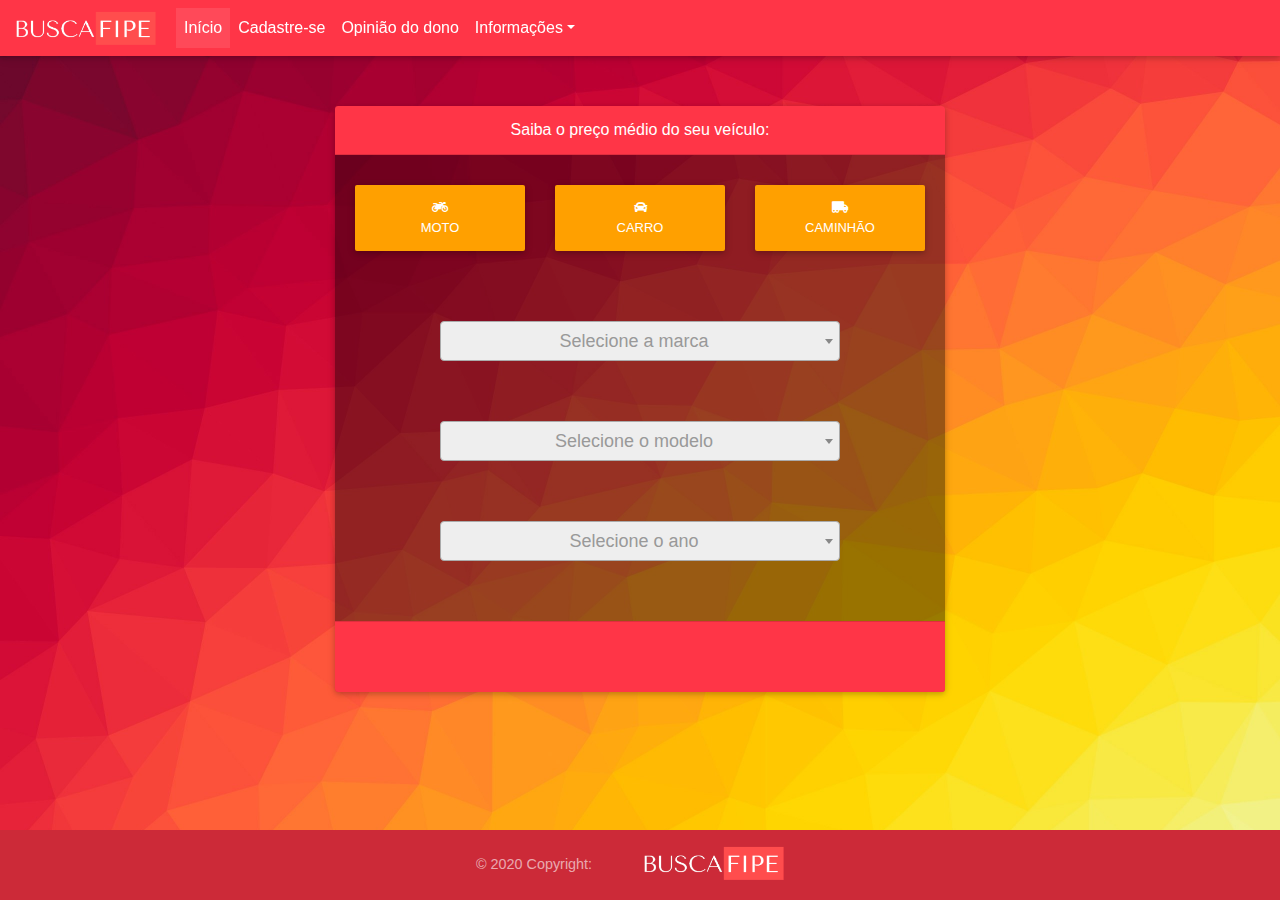
<file: index.html>
<!DOCTYPE html>
<html lang="en" class="full-height">

<head>
    <meta charset="utf-8">
    <meta name="viewport" content="width=device-width, initial-scale=1, shrink-to-fit=no">
    <meta http-equiv="x-ua-compatible" content="ie=edge">
    <link rel="shortcut icon" href="assets/images/buscaicon.ico" />
    <title>Início - BUSCA FIPE</title>
    <!-- Font Awesome -->
    <link rel="stylesheet" href="https://use.fontawesome.com/releases/v5.8.2/css/all.css">
    <link rel="stylesheet" href="https://maxcdn.bootstrapcdn.com/font-awesome/4.5.0/css/font-awesome.min.css">
    <!-- Bootstrap core CSS -->
    <link href="assets/css/bootstrap.min.css" rel="stylesheet">
    <!-- Material Design Bootstrap -->
    <link href="assets/css/mdb.min.css" rel="stylesheet">
    <!-- Select2 -->
    <link href="assets/css/select2.min.css" rel="stylesheet">
    <!-- Custom styles (optional) -->
    <link href="assets/css/styles.css" rel="stylesheet">
    <link href="assets/css/common/index.css" rel="stylesheet">
</head>

<body>

    <!-- Start project here-->
    <!-- Navbar -->
    <nav class="navbar fixed-top navbar-expand-lg navbar-dark smart-scroll danger-color">
        <a href="./"><img src="assets/images/buscalogo.png" class="img-fluid" alt="Responsive image"></a>
        <button class="navbar-toggler" type="button" data-toggle="collapse" data-target="#navbarSupportedContent" aria-controls="navbarSupportedContent" aria-expanded="false" aria-label="Toggle navigation">
            <span class="navbar-toggler-icon"></span>
        </button>
        <div class="collapse navbar-collapse" id="navbarSupportedContent">
            <ul class="navbar-nav mr-auto">
                <li class="nav-item active">
                    <a class="nav-link waves-effect waves-light" href="./">Início<span
                            class="sr-only">(current)</span></a>
                </li>
                <li class="nav-item">
                    <a class="nav-link waves-effect waves-light" href="signin.html">Cadastre-se</a>
                </li>
                <li class="nav-item">
                    <a class="nav-link waves-effect waves-light" href="opiniao.html">Opinião do dono</a>
                </li>
                <li class="nav-item dropdown">
                    <a class="nav-link dropdown-toggle waves-effect waves-light" id="navbarDropdownMenuLink" data-toggle="dropdown" aria-haspopup="true" aria-expanded="false">Informações</a>
                    <div class="dropdown-menu dropdown-info" aria-labelledby="navbarDropdownMenuLink">
                        <a class="dropdown-item waves-effect waves-light" href="listaopinioes.html">Melhores avaliados</a>
                        <a class="dropdown-item waves-effect waves-light" href="porque.html">Por que avaliar?</a>
                    </div>
                </li>
            </ul>
        </div>
    </nav>
    <!-- /Navbar -->

    <main>
        <div class="container-fluid">
            <div class="row text-center">
                <div class="col offset-md-2 col-md-8 offset-lg-3 col-lg-6">
                    <!--Panel-->
                    <div class="card card-price">
                        <div class="card-header danger-color white-text">
                            Saiba o preço médio do seu veículo:
                        </div>
                        <div class="card-body">
                            <div class="row">
                                <div class="col-lg-4 col-md-4 text-center buton-options">
                                    <button type="button" id="btn-opt-motos" class="btn btn-rounded btn-amber btn-block"><i class="fas fa-motorcycle" aria-hidden="true"></i><span class="icon-button">MOTO</span></button>
                                </div>
                                <div class="col-lg-4 col-md-4 text-center buton-options">
                                    <button type="button" id="btn-opt-carros" class=" btn btn-rounded btn-amber btn-block"><i class="fas fa-car" aria-hidden="true "></i><span class="icon-button">CARRO</span></button>
                                </div>
                                <div class="col-lg-4 col-md-4 text-center buton-options">
                                    <button type="button" id="btn-opt-caminhoes" class="btn btn-rounded btn-amber btn-block"><i class="fas fa-truck-moving" aria-hidden="true"></i><span class="icon-button">CAMINHÃO</span></button>
                                </div>
                            </div>
                            <div class="row row-select flex-box">
                                <select class="select-marca index-selects" name="state">
                                    <!-- Select options -->
                                </select>
                            </div>
                            <div class="row row-select flex-box">
                                <select class="select-modelo index-selects" name="state">
                                    <!-- Select options -->
                                </select>
                            </div>
                            <div class="row row-select flex-box">
                                <select class="select-ano index-selects" name="state">
                                    <!-- Select options -->
                                </select>
                            </div>
                        </div>
                        <section id="valorsection">
                            <div class="card-footer text-muted danger-color white-text">
                                <div class="row">
                                    <div class="col">
                                        <table class="table">
                                            <tbody>

                                            </tbody>
                                        </table>
                                    </div>
                                </div>
                            </div>
                        </section>
                    </div>
                    <!--/.Panel-->
                </div>
            </div>
        </div>
    </main>
    <!-- /Start project here-->
    <!-- Footer -->
    <footer class="page-footer font-small red-default">

        <!-- Copyright -->
        <div class="footer-copyright text-center py-3">© 2020 Copyright:
            <a href="https://mdbootstrap.com/"> <img src="assets/images/buscalogo.png" class="img-fluid ml-5 mb-1" width="100px" mar alt="Responsive image"></a>
        </div>
        <!-- Copyright -->

    </footer>

    <!-- Footer -->

    <!-- SCRIPTS -->
    <!-- JQuery -->
    <script type="text/javascript " src="assets/js/jquery.min.js "></script>
    <!-- Bootstrap tooltips -->
    <script type="text/javascript " src="assets/js/popper.min.js "></script>
    <!-- Bootstrap core JavaScript -->
    <script type="text/javascript " src="assets/js/bootstrap.min.js "></script>
    <!-- MDB core JavaScript -->
    <script type="text/javascript " src="assets/js/mdb.min.js "></script>
    <!-- Select2 JavaScript -->
    <script type="text/javascript " src="assets/js/select2.min.js"></script>
    <!-- Axios -->
    <script type="text/javascript" src="assets/js/axios.min.js"></script>
    <!-- Custom JavaScript -->
    <script type="text/javascript " src="index.js"></script>
</body>

</html>
</file>
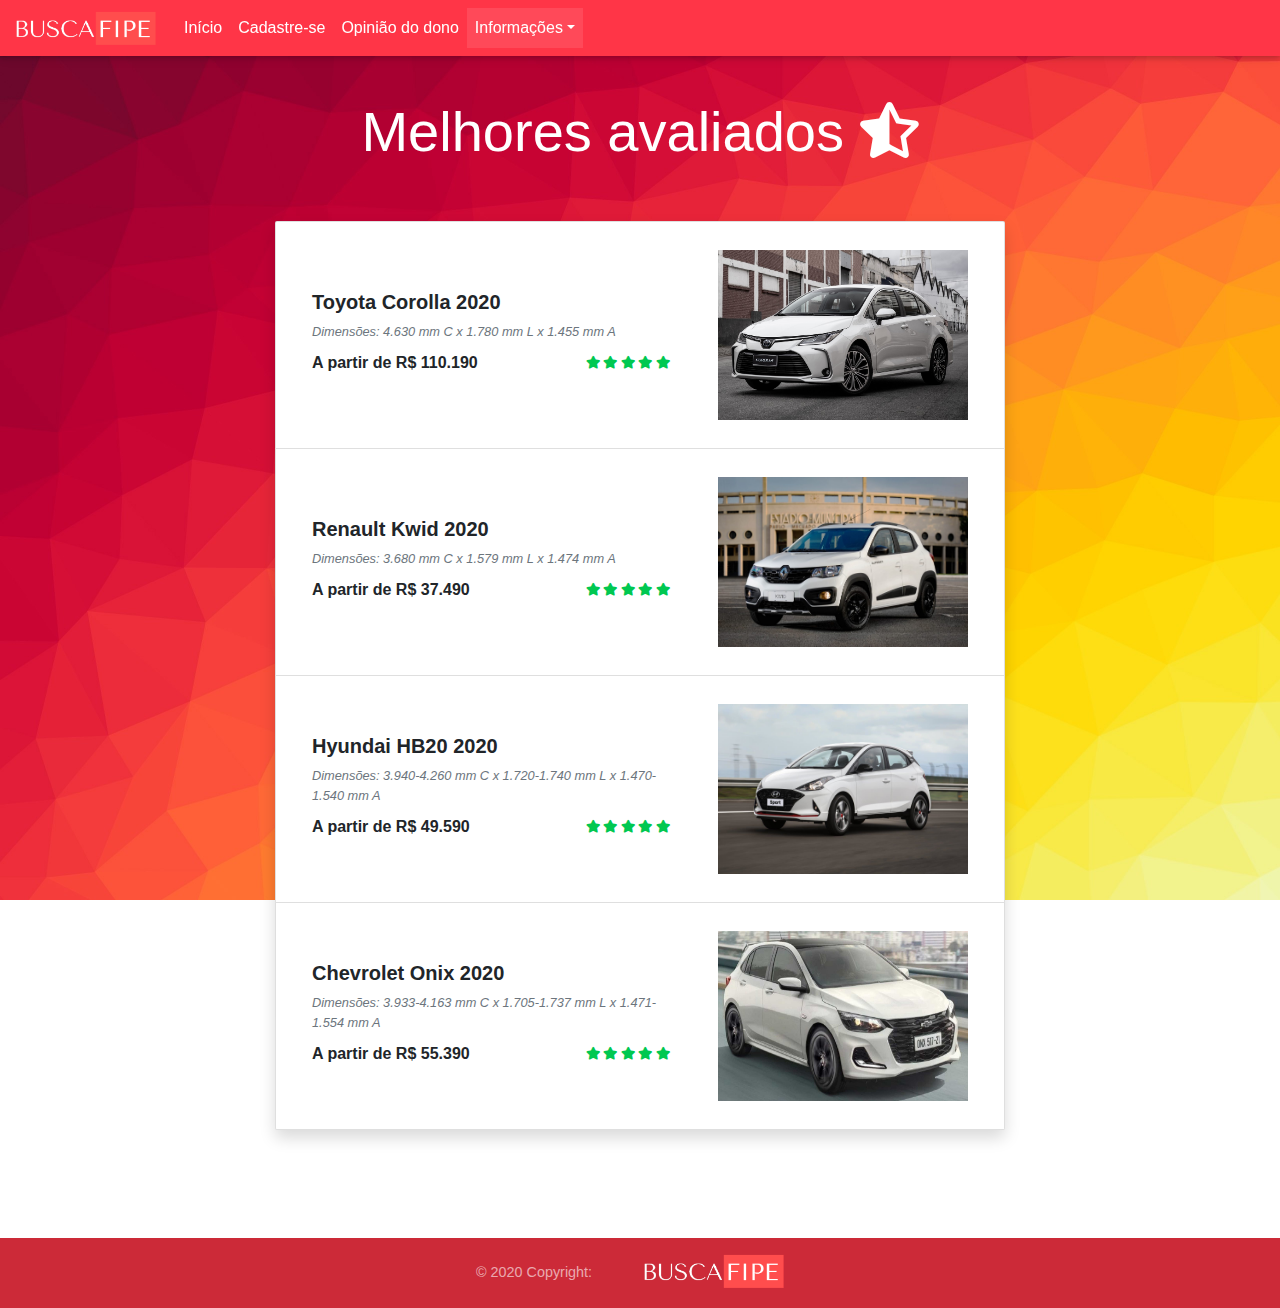
<file: listaopinioes.html>
<!DOCTYPE html>
<html lang="en" class="full-height">

<head>
    <meta charset="utf-8">
    <meta name="viewport" content="width=device-width, initial-scale=1, shrink-to-fit=no">
    <meta http-equiv="x-ua-compatible" content="ie=edge">
    <link rel="shortcut icon" href="assets/images/buscaicon.ico" />
    <title>Melhores avaliados - BUSCA FIPE</title>
    <!-- Font Awesome -->
    <link rel="stylesheet" href="https://use.fontawesome.com/releases/v5.8.2/css/all.css">
    <!-- Bootstrap core CSS -->
    <link href="assets/css/bootstrap.min.css" rel="stylesheet">
    <!-- Material Design Bootstrap -->
    <link href="assets/css/mdb.min.css" rel="stylesheet">
    <!-- Select2 -->
    <link href="assets/css/select2.min.css" rel="stylesheet">
    <!-- Custom styles (optional) -->
    <link href="assets/css/styles.css" rel="stylesheet">
    <link href="assets/css/common/listaopinioes.css" rel="stylesheet">
</head>

<body>

    <!-- Start project here-->
    <!-- Navbar -->
    <nav class="navbar fixed-top navbar-expand-lg navbar-dark smart-scroll danger-color">
        <a href="./"><img src="assets/images/buscalogo.png" class="img-fluid" alt="Responsive image"></a>
        <button class="navbar-toggler" type="button" data-toggle="collapse" data-target="#navbarSupportedContent" aria-controls="navbarSupportedContent" aria-expanded="false" aria-label="Toggle navigation">
            <span class="navbar-toggler-icon"></span>
        </button>
        <div class="collapse navbar-collapse" id="navbarSupportedContent">
            <ul class="navbar-nav mr-auto">
                <li class="nav-item">
                    <a class="nav-link waves-effect waves-light" href="./">Início<span
                            class="sr-only">(current)</span></a>
                </li>
                <li class="nav-item">
                    <a class="nav-link waves-effect waves-light" href="signin.html">Cadastre-se</a>
                </li>
                <li class="nav-item">
                    <a class="nav-link waves-effect waves-light" href="opiniao.html">Opinião do dono</a>
                </li>
                <li class="nav-item dropdown active">
                    <a class="nav-link dropdown-toggle waves-effect waves-light" id="navbarDropdownMenuLink" data-toggle="dropdown" aria-haspopup="true" aria-expanded="false">Informações</a>
                    <div class="dropdown-menu dropdown-info" aria-labelledby="navbarDropdownMenuLink">
                        <a class="dropdown-item waves-effect waves-light" href="listaopinioes.html">Melhores avaliados</a>
                        <a class="dropdown-item waves-effect waves-light" href="porque.html">Por que avaliar?</a>
                    </div>
                </li>
            </ul>
        </div>
    </nav>
    <!-- /Navbar -->

    <main>
        <div class="container py-5">
            <div class="row text-center text-white mb-5">
                <div class="col-lg-7 mx-auto">
                    <h1 class="display-4">Melhores avaliados <i class="fas fa-star-half-alt"></i></h1>
                </div>
            </div>
            <div class="row">
                <div class="col-lg-8 mx-auto">
                    <!-- List group-->
                    <ul class="list-group shadow">
                        <!-- list group item-->
                        <li class="list-group-item">
                            <!-- Custom content-->
                            <div class="media align-items-lg-center flex-column flex-lg-row p-3">
                                <div class="media-body order-2 order-lg-1">
                                    <h5 class="mt-0 font-weight-bold mb-2">Toyota Corolla 2020</h5>
                                    <p class="font-italic text-muted mb-0 small">Dimensões: 4.630 mm C x 1.780 mm L x 1.455 mm A</p>
                                    <div class="d-flex align-items-center justify-content-between mt-1">
                                        <h6 class="font-weight-bold my-2">A partir de R$ 110.190</h6>
                                        <ul class="list-inline small">
                                            <li class="list-inline-item m-0"><i class="fa fa-star text-success"></i></li>
                                            <li class="list-inline-item m-0"><i class="fa fa-star text-success"></i></li>
                                            <li class="list-inline-item m-0"><i class="fa fa-star text-success"></i></li>
                                            <li class="list-inline-item m-0"><i class="fa fa-star text-success"></i></li>
                                            <li class="list-inline-item m-0"><i class="fa fa-star text-success"></i></li>
                                        </ul>
                                    </div>
                                </div><img src="assets/images/carros/corolla.jpg" alt="Generic placeholder image" width="200" class="ml-lg-5 order-1 order-lg-2">
                            </div>
                            <!-- End -->
                        </li>
                        <!-- End -->
                        <!-- list group item-->
                        <li class="list-group-item">
                            <!-- Custom content-->
                            <div class="media align-items-lg-center flex-column flex-lg-row p-3">
                                <div class="media-body order-2 order-lg-1">
                                    <h5 class="mt-0 font-weight-bold mb-2">Renault Kwid 2020</h5>
                                    <p class="font-italic text-muted mb-0 small">Dimensões: 3.680 mm C x 1.579 mm L x 1.474 mm A</p>
                                    <div class="d-flex align-items-center justify-content-between mt-1">
                                        <h6 class="font-weight-bold my-2">A partir de R$ 37.490</h6>
                                        <ul class="list-inline small">
                                            <li class="list-inline-item m-0"><i class="fa fa-star text-success"></i></li>
                                            <li class="list-inline-item m-0"><i class="fa fa-star text-success"></i></li>
                                            <li class="list-inline-item m-0"><i class="fa fa-star text-success"></i></li>
                                            <li class="list-inline-item m-0"><i class="fa fa-star text-success"></i></li>
                                            <li class="list-inline-item m-0"><i class="fa fa-star text-success"></i></li>
                                        </ul>
                                    </div>
                                </div><img src="assets/images/carros/kwid.jpg" alt="Generic placeholder image" width="200" class="ml-lg-5 order-1 order-lg-2">
                            </div>
                            <!-- End -->
                        </li>
                        <!-- End -->
                        <!-- list group item -->
                        <li class="list-group-item">
                            <!-- Custom content-->
                            <div class="media align-items-lg-center flex-column flex-lg-row p-3">
                                <div class="media-body order-2 order-lg-1">
                                    <h5 class="mt-0 font-weight-bold mb-2">Hyundai HB20 2020</h5>
                                    <p class="font-italic text-muted mb-0 small">Dimensões: 3.940-4.260 mm C x 1.720-1.740 mm L x 1.470-1.540 mm A</p>
                                    <div class="d-flex align-items-center justify-content-between mt-1">
                                        <h6 class="font-weight-bold my-2">A partir de R$ 49.590</h6>
                                        <ul class="list-inline small">
                                            <li class="list-inline-item m-0"><i class="fa fa-star text-success"></i></li>
                                            <li class="list-inline-item m-0"><i class="fa fa-star text-success"></i></li>
                                            <li class="list-inline-item m-0"><i class="fa fa-star text-success"></i></li>
                                            <li class="list-inline-item m-0"><i class="fa fa-star text-success"></i></li>
                                            <li class="list-inline-item m-0"><i class="fa fa-star text-success"></i></li>
                                        </ul>
                                    </div>
                                </div><img src="assets/images/carros/hb20.jpg" alt="Generic placeholder image" width="200" class="ml-lg-5 order-1 order-lg-2">
                            </div>
                            <!-- End -->
                        </li>
                        <!-- End -->
                        <!-- list group item -->
                        <li class="list-group-item">
                            <!-- Custom content-->
                            <div class="media align-items-lg-center flex-column flex-lg-row p-3">
                                <div class="media-body order-2 order-lg-1">
                                    <h5 class="mt-0 font-weight-bold mb-2">Chevrolet Onix 2020</h5>
                                    <p class="font-italic text-muted mb-0 small">Dimensões: 3.933-4.163 mm C x 1.705-1.737 mm L x 1.471-1.554 mm A</p>
                                    <div class="d-flex align-items-center justify-content-between mt-1">
                                        <h6 class="font-weight-bold my-2">A partir de R$ 55.390</h6>
                                        <ul class="list-inline small">
                                            <li class="list-inline-item m-0"><i class="fa fa-star text-success"></i></li>
                                            <li class="list-inline-item m-0"><i class="fa fa-star text-success"></i></li>
                                            <li class="list-inline-item m-0"><i class="fa fa-star text-success"></i></li>
                                            <li class="list-inline-item m-0"><i class="fa fa-star text-success"></i></li>
                                            <li class="list-inline-item m-0"><i class="fa fa-star text-success"></i></li>
                                        </ul>
                                    </div>
                                </div><img src="assets/images/carros/onix.jpg" alt="Generic placeholder image" width="200" class="ml-lg-5 order-1 order-lg-2">
                            </div>
                            <!-- End -->
                        </li>
                        <!-- End -->
                    </ul>
                    <!-- End -->
                </div>
            </div>
        </div>
    </main>
    <!-- /Start project here-->
    <!-- Footer -->
    <footer class="page-footer font-small red-default">

        <!-- Copyright -->
        <div class="footer-copyright text-center py-3">© 2020 Copyright:
            <a href="https://mdbootstrap.com/"> <img src="assets/images/buscalogo.png" class="img-fluid ml-5 mb-1" width="100px" mar alt="Responsive image"></a>
        </div>
        <!-- Copyright -->

    </footer>
    <!-- Footer -->

    <!-- SCRIPTS -->
    <!-- JQuery -->
    <script type="text/javascript " src="assets/js/jquery.min.js "></script>
    <!-- Bootstrap tooltips -->
    <script type="text/javascript " src="assets/js/popper.min.js "></script>
    <!-- Bootstrap core JavaScript -->
    <script type="text/javascript " src="assets/js/bootstrap.min.js "></script>
    <!-- MDB core JavaScript -->
    <script type="text/javascript " src="assets/js/mdb.min.js "></script>
    <!-- Select2 JavaScript -->
    <script type="text/javascript " src="assets/js/select2.min.js"></script>
    <!-- Axios -->
    <script type="text/javascript" src="assets/js/axios.min.js"></script>
    <!-- Custom JavaScript -->
    <script type="text/javascript " src="listaopinioes.js"></script>
</body>

</html>
</file>
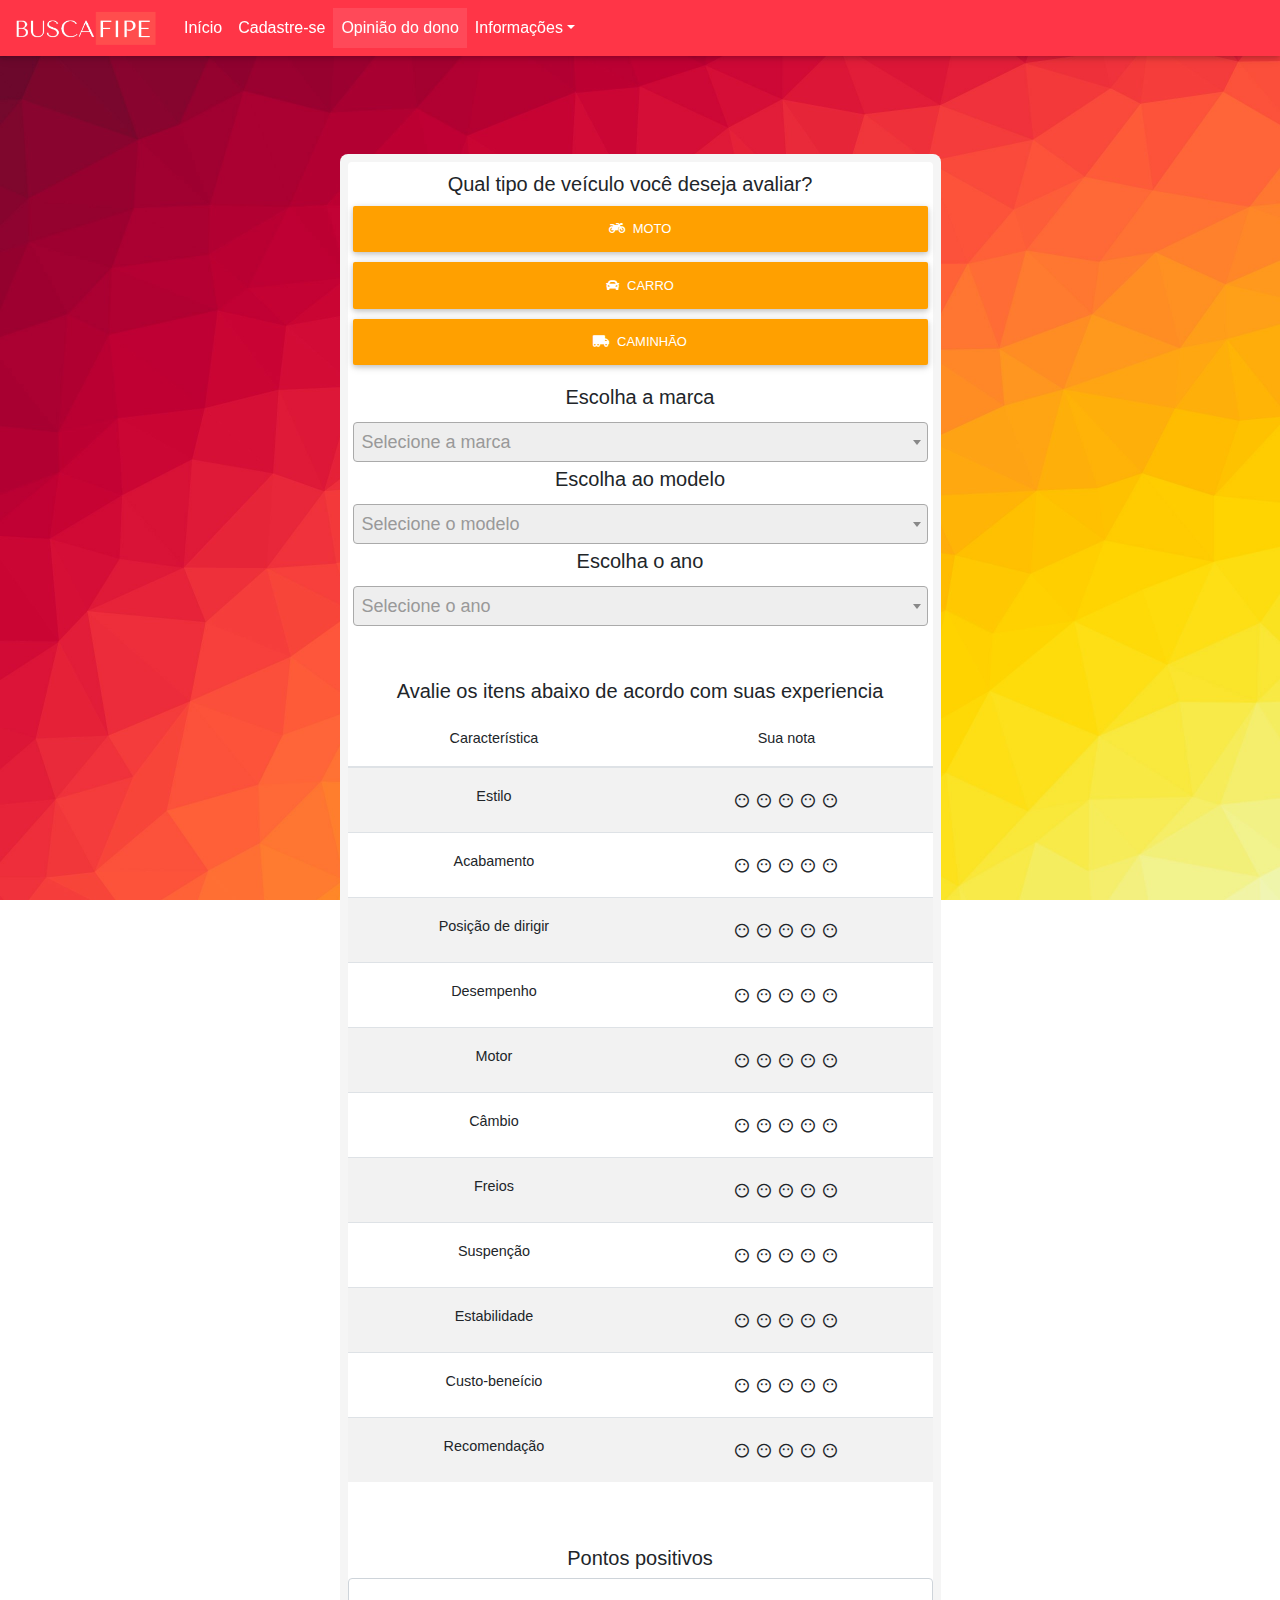
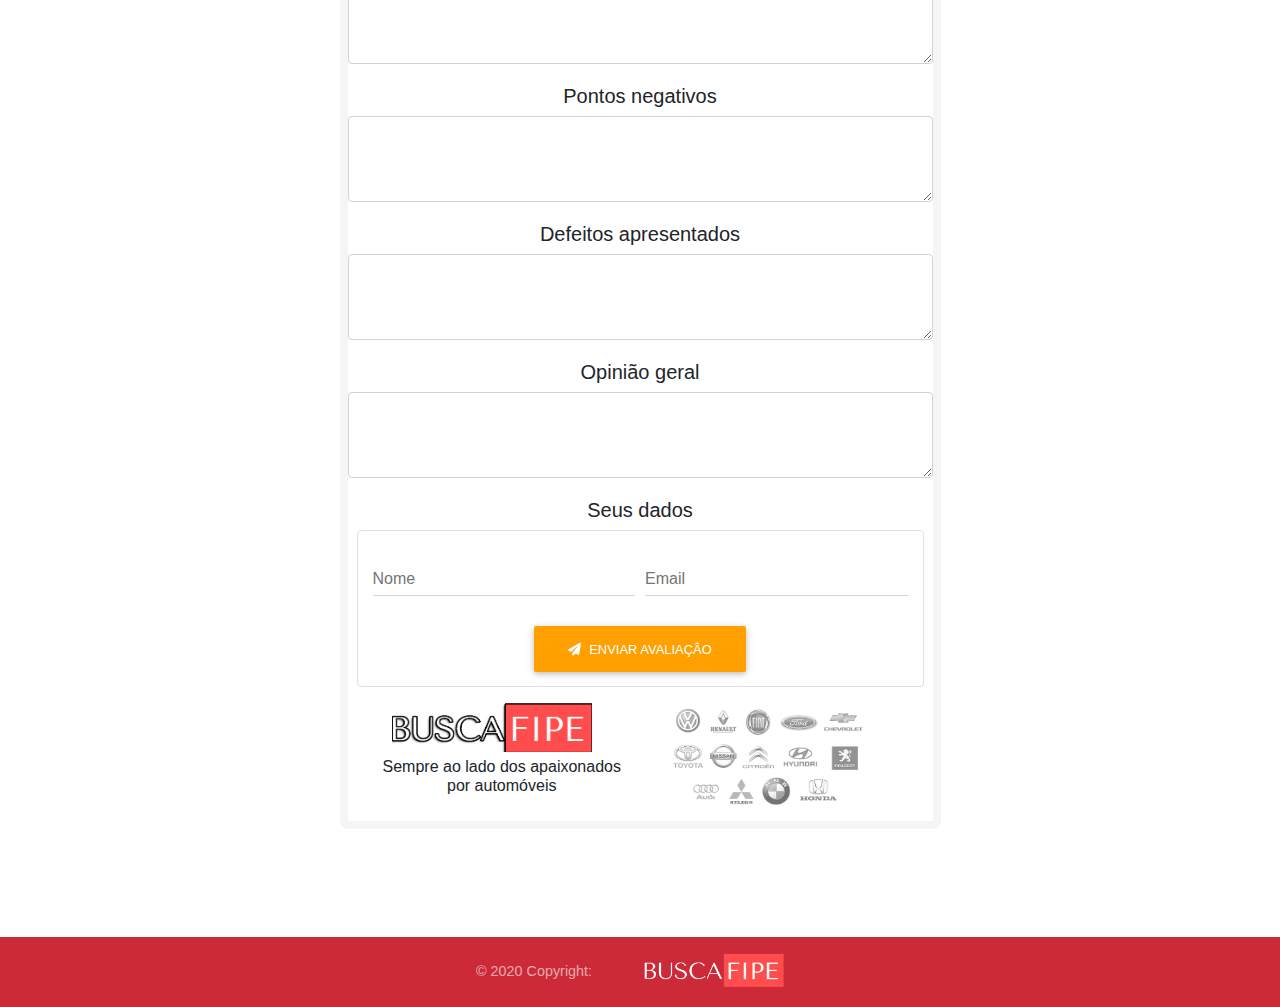
<file: opiniao.html>
<!DOCTYPE html>
<html lang="en" class="full-height">

<head>
    <meta charset="utf-8">
    <meta name="viewport" content="width=device-width, initial-scale=1, shrink-to-fit=no">
    <meta http-equiv="x-ua-compatible" content="ie=edge">
    <link rel="shortcut icon" href="assets/images/buscaicon.ico" />
    <title>Opinião do dono - BUSCA FIPE</title>
    <!-- Font Awesome -->
    <link rel="stylesheet" href="https://use.fontawesome.com/releases/v5.8.2/css/all.css">
    <!-- Bootstrap core CSS -->
    <link href="assets/css/bootstrap.min.css" rel="stylesheet">
    <!-- Material Design Bootstrap -->
    <link href="assets/css/mdb.min.css" rel="stylesheet">
    <!-- Select2 -->
    <link href="assets/css/select2.min.css" rel="stylesheet">
    <!-- Toastr -->
    <link href="assets/css/toastr.min.css" rel="stylesheet">
    <!-- All Awesome -->
    <link href="assets/css/font-awesome/css/font-awesome.min.css" rel="stylesheet">
    <!-- Custom styles (optional) -->
    <link href="assets/css/styles.css" rel="stylesheet">
    <link href="assets/css/common/opiniao.css" rel="stylesheet">
</head>

<body>

    <!-- Start project here-->
    <!-- Navbar -->
    <nav class="navbar fixed-top navbar-expand-lg navbar-dark smart-scroll danger-color">
        <a href="./"><img src="assets/images/buscalogo.png" class="img-fluid" alt="Responsive image"></a>
        <button class="navbar-toggler" type="button" data-toggle="collapse" data-target="#navbarSupportedContent" aria-controls="navbarSupportedContent" aria-expanded="false" aria-label="Toggle navigation">
        <span class="navbar-toggler-icon"></span>
    </button>
        <div class="collapse navbar-collapse" id="navbarSupportedContent">
            <ul class="navbar-nav mr-auto">
                <li class="nav-item">
                    <a class="nav-link waves-effect waves-light" href="./">Início<span
                        class="sr-only">(current)</span></a>
                </li>
                <li class="nav-item">
                    <a class="nav-link waves-effect waves-light" href="signin.html">Cadastre-se</a>
                </li>
                <li class="nav-item active">
                    <a class="nav-link waves-effect waves-light" href="opiniao.html">Opinião do dono</a>
                </li>
                <li class="nav-item dropdown">
                    <a class="nav-link dropdown-toggle waves-effect waves-light" id="navbarDropdownMenuLink" data-toggle="dropdown" aria-haspopup="true" aria-expanded="false">Informações</a>
                    <div class="dropdown-menu dropdown-info" aria-labelledby="navbarDropdownMenuLink">
                        <a class="dropdown-item waves-effect waves-light" href="listaopinioes.html">Melhores avaliados</a>
                        <a class="dropdown-item waves-effect waves-light" href="porque.html">Por que avaliar?</a>
                    </div>
                </li>
            </ul>
        </div>
    </nav>
    <!-- /Navbar -->
    <main>
        <div class="container-fluid px-1 px-md-4 py-5 mx-auto">
            <div class="row d-flex justify-content-center">
                <div class="col-12 col-md-11 col-lg-6 col-xl-6">
                    <div class="card card0 border-0">
                        <div class="row">
                            <div class="col-12">
                                <div class="card card00 m-2 border-0">
                                    <div class="row">
                                        <div class="text-center buton-options">
                                            <h5>Qual tipo de veículo você deseja avaliar?</h5>
                                            <button type="button" id="btn-opt-motos" class="btn btn-type btn-rounded btn-amber btn-block"><i class="fas fa-motorcycle" aria-hidden="true"></i><span class="icon-button ml-2">MOTO</span></button>

                                            <button type="button" id="btn-opt-carros" class=" btn btn-type btn-rounded btn-amber btn-block"><i class="fas fa-car" aria-hidden="true "></i><span class="icon-button ml-2">CARRO</span></button>

                                            <button type="button" id="btn-opt-caminhoes" class="btn btn-type btn-rounded btn-amber btn-block"><i class="fas fa-truck-moving" aria-hidden="true"></i><span class="icon-button ml-2">CAMINHÃO</span></button>
                                        </div>
                                    </div>
                                    <div class="row text-center justify-content-center">
                                        <h5>Escolha a marca</h5>
                                    </div>
                                    <div class="row row-select flex-box">
                                        <select class="select-marca index-selects" name="state">
                                                    <!-- Select options -->
                                        </select>
                                    </div>
                                    <div class="row text-center justify-content-center">
                                        <h5>Escolha ao modelo</h5>
                                    </div>
                                    <div class="row row-select flex-box">
                                        <select class="select-modelo index-selects" name="state">
                                                <!-- Select options -->
                                        </select>
                                    </div>
                                    <div class="row text-center justify-content-center">
                                        <h5>Escolha o ano</h5>
                                    </div>
                                    <div class="row row-select flex-box">
                                        <select class="select-ano index-selects" name="state">
                                                    <!-- Select options -->
                                        </select>
                                    </div>
                                    <div class="row justify-content-center mt-5 text-center">
                                        <h5>Avalie os itens abaixo de acordo com suas experiencia</h5>
                                    </div>
                                    <table class="table table-striped justify-content-center text-center">
                                        <thead>
                                            <tr>
                                                <th scope="col">Característica</th>
                                                <th scope="col">Sua nota</th>
                                            </tr>
                                        </thead>
                                        <tbody>
                                            <tr>
                                                <th scope="row">Estilo</th>
                                                <td><span class="rating-faces rateme1"></span></td>
                                            </tr>
                                            <tr>
                                                <th scope="row">Acabamento</th>
                                                <td><span class="rating-faces rateme2"></span></td>
                                            </tr>
                                            <tr>
                                                <th scope="row">Posição de dirigir</th>
                                                <td><span class="rating-faces rateme3"></span></td>
                                            </tr>
                                            <tr>
                                                <th scope="row">Desempenho</th>
                                                <td><span class="rating-faces rateme4"></span></td>
                                            </tr>
                                            <tr>
                                                <th scope="row">Motor</th>
                                                <td><span class="rating-faces rateme5"></span></td>
                                            </tr>
                                            <tr>
                                                <th scope="row">Câmbio</th>
                                                <td><span class="rating-faces rateme6"></span></td>
                                            </tr>
                                            <tr>
                                                <th scope="row">Freios</th>
                                                <td><span class="rating-faces rateme7"></span></td>
                                            </tr>
                                            <tr>
                                                <th scope="row">Suspenção</th>
                                                <td><span class="rating-faces rateme8"></span></td>
                                            </tr>
                                            <tr>
                                                <th scope="row">Estabilidade</th>
                                                <td><span class="rating-faces rateme9"></span></td>
                                            </tr>
                                            <tr>
                                                <th scope="row">Custo-beneício</th>
                                                <td><span class="rating-faces rateme10"></span></td>
                                            </tr>
                                            <tr>
                                                <th scope="row">Recomendação</th>
                                                <td><span class="rating-faces rateme11"></span></td>
                                            </tr>
                                        </tbody>
                                    </table>
                                    <div class="form-group mt-5 justify-content-center text-center">
                                        <h5 for="exampleFormControlTextarea3">Pontos positivos</h5>
                                        <textarea class="form-control" id="exampleFormControlTextarea3" rows="3"></textarea>
                                    </div>
                                    <div class="form-group mt-1 justify-content-center text-center">
                                        <h5 for="exampleFormControlTextarea3">Pontos negativos</h5>
                                        <textarea class="form-control" id="exampleFormControlTextarea3" rows="3"></textarea>
                                    </div>
                                    <div class="form-group mt-1 justify-content-center text-center">
                                        <h5 for="exampleFormControlTextarea3">Defeitos apresentados</h5>
                                        <textarea class="form-control" id="exampleFormControlTextarea3" rows="3"></textarea>
                                    </div>
                                    <div class="form-group mt-1 justify-content-center text-center">
                                        <h5 for="exampleFormControlTextarea3">Opinião geral</h5>
                                        <textarea class="form-control" id="exampleFormControlTextarea3" rows="3"></textarea>
                                    </div>
                                    <h5 class="text-center mt-1">Seus dados</h5>
                                    <div class="row">
                                        <div class="col border border-light ml-4 mr-4 rounded mb-0">
                                            <div class="form-row">
                                                <div class="col col-12 col-md-6">
                                                    <!-- First name -->
                                                    <div class="md-form">
                                                        <input type="text" id="materialRegisterFormFirstName" class="form-control">
                                                        <label for="materialRegisterFormFirstName">Nome</label>
                                                    </div>
                                                </div>
                                                <div class="col col-12 col-md-6">
                                                    <!-- Last name -->
                                                    <div class="md-form">
                                                        <input type="email" id="materialRegisterFormLastName" class="form-control">
                                                        <label for="materialRegisterFormLastName">Email</label>
                                                    </div>
                                                </div>
                                            </div>
                                            <div class="form-row justify-content-center mb-2">
                                                <button type="button" id="btnEnviaAval" class="btn btn-rounded btn-amber"><i class="fas fa-paper-plane" aria-hidden="true"></i><span class="icon-button ml-2">ENVIAR AVALIAÇÂO</span></button>
                                            </div>
                                        </div>
                                    </div>
                                    <div class="col-12 mt-3" style="background-color: #fff">
                                        <div class="row px-3">
                                            <div class="col justify-content-center text-center">
                                                <img src="assets/images/buscalogoblackborder.png" class="img-fluid w-100" alt="Responsive image"><br>
                                                <h6 style="margin-top: 5px">Sempre ao lado dos apaixonados por automóveis</h6>
                                            </div>
                                            <div class="col justify-content-center text-center">
                                                <img class="img-fluid w-100" src="assets/images/marcas-carros.webp" alt="Responsive image">
                                            </div>
                                        </div>
                                    </div>
                                </div>
                            </div>
                        </div>
                    </div>
                </div>
            </div>
        </div>
    </main>

    <!-- /Start project here-->

    <!-- Footer -->
    <footer class="page-footer font-small red-default">

        <!-- Copyright -->
        <div class="footer-copyright text-center py-3">© 2020 Copyright:
            <a href="https://mdbootstrap.com/"> <img src="assets/images/buscalogo.png" class="img-fluid ml-5 mb-1" width="100px" mar alt="Responsive image"></a>
        </div>
        <!-- Copyright -->

    </footer>
    <!-- Footer -->

    <!-- SCRIPTS -->
    <!-- JQuery -->
    <script type="text/javascript " src="assets/js/jquery.min.js "></script>
    <!-- Bootstrap tooltips -->
    <script type="text/javascript " src="assets/js/popper.min.js "></script>
    <!-- Bootstrap core JavaScript -->
    <script type="text/javascript " src="assets/js/bootstrap.min.js "></script>
    <!-- MDB core JavaScript -->
    <script type="text/javascript " src="assets/js/mdb.min.js "></script>
    <!-- Select2 JavaScript -->
    <script type="text/javascript " src="assets/js/select2.min.js"></script>
    <!-- Axios -->
    <script type="text/javascript" src="assets/js/axios.min.js"></script>
    <!-- Toastr -->
    <script type="text/javascript" src="assets/js/toastr.min.js"></script>
    <!-- Rating -->
    <script type="text/javascript" src="assets/js/addons/rating.min.js"></script>
    <!-- Custom JavaScript -->
    <script type="text/javascript " src="opiniao.js"></script>

    <script type="text/javascript" src="https://cdnjs.cloudflare.com/ajax/libs/font-awesome/4.7.0/css/font-awesome.min.css"></script>
</body>

</html>
</file>
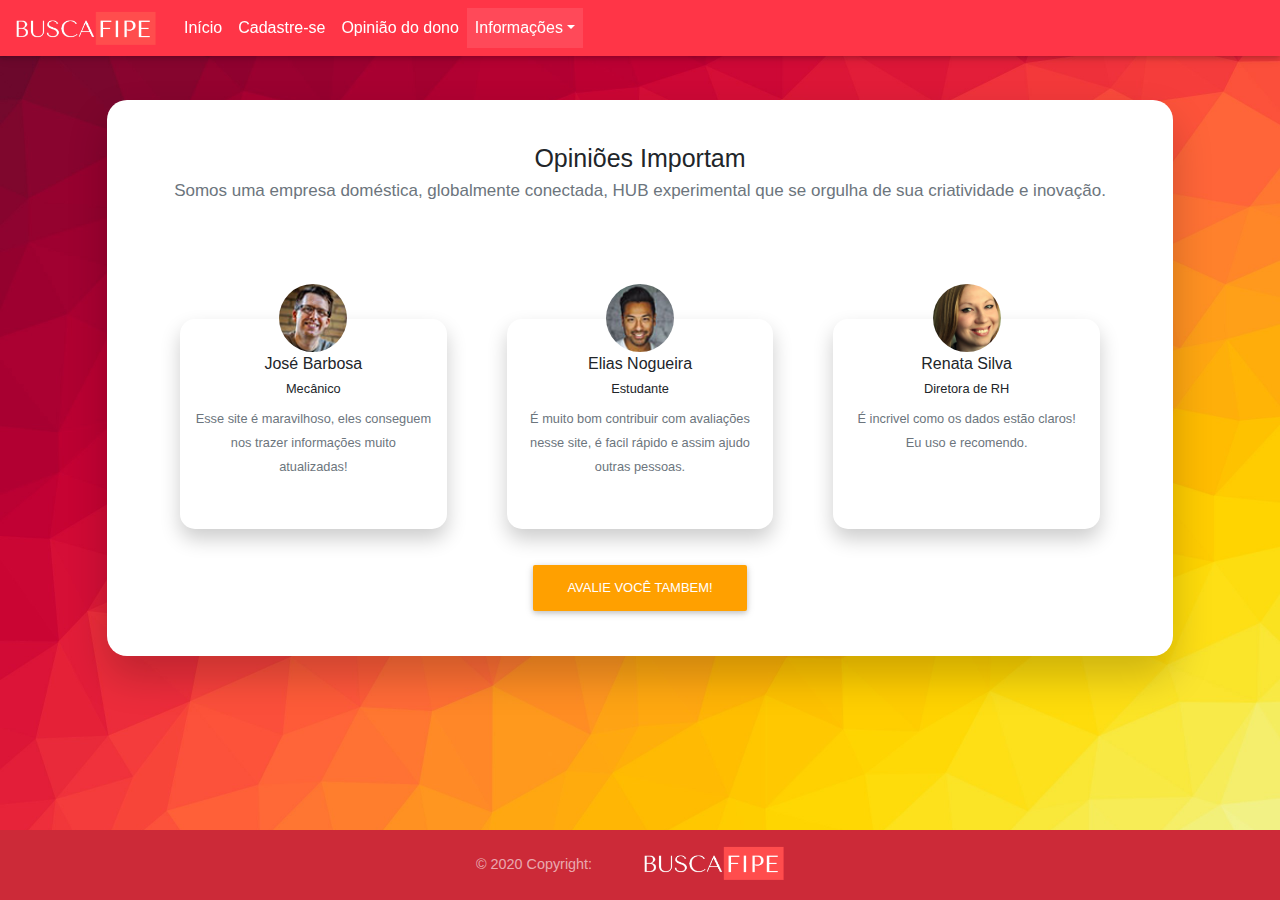
<file: porque.html>
<!DOCTYPE html>
<html lang="en" class="full-height">

<head>
    <meta charset="utf-8">
    <meta name="viewport" content="width=device-width, initial-scale=1, shrink-to-fit=no">
    <meta http-equiv="x-ua-compatible" content="ie=edge">
    <link rel="shortcut icon" href="assets/images/buscaicon.ico" />
    <title>Porque avaliar? - BUSCA FIPE</title>
    <!-- Font Awesome -->
    <link rel="stylesheet" href="https://use.fontawesome.com/releases/v5.8.2/css/all.css">
    <!-- Bootstrap core CSS -->
    <link href="assets/css/bootstrap.min.css" rel="stylesheet">
    <!-- Material Design Bootstrap -->
    <link href="assets/css/mdb.min.css" rel="stylesheet">
    <!-- Select2 -->
    <link href="assets/css/select2.min.css" rel="stylesheet">
    <!-- Custom styles (optional) -->
    <link href="assets/css/styles.css" rel="stylesheet">
    <link href="assets/css/common/porque.css" rel="stylesheet">
</head>

<body>

    <!-- Start project here-->
    <!-- Navbar -->
    <nav class="navbar fixed-top navbar-expand-lg navbar-dark smart-scroll danger-color">
        <a href="./"><img src="assets/images/buscalogo.png" class="img-fluid" alt="Responsive image"></a>
        <button class="navbar-toggler" type="button" data-toggle="collapse" data-target="#navbarSupportedContent" aria-controls="navbarSupportedContent" aria-expanded="false" aria-label="Toggle navigation">
            <span class="navbar-toggler-icon"></span>
        </button>
        <div class="collapse navbar-collapse" id="navbarSupportedContent">
            <ul class="navbar-nav mr-auto">
                <li class="nav-item">
                    <a class="nav-link waves-effect waves-light" href="./">Início<span
                            class="sr-only">(current)</span></a>
                </li>
                <li class="nav-item">
                    <a class="nav-link waves-effect waves-light" href="signin.html">Cadastre-se</a>
                </li>
                <li class="nav-item">
                    <a class="nav-link waves-effect waves-light" href="opiniao.html">Opinião do dono</a>
                </li>
                <li class="nav-item dropdown active">
                    <a class="nav-link dropdown-toggle waves-effect waves-light" id="navbarDropdownMenuLink" data-toggle="dropdown" aria-haspopup="true" aria-expanded="false">Informações</a>
                    <div class="dropdown-menu dropdown-info" aria-labelledby="navbarDropdownMenuLink">
                        <a class="dropdown-item waves-effect waves-light" href="listaopinioes.html">Melhores avaliados</a>
                        <a class="dropdown-item waves-effect waves-light" href="porque.html">Por que avaliar?</a>
                    </div>
                </li>
            </ul>
        </div>
    </nav>
    <!-- /Navbar -->

    <main>
        <div class='container-fluid mx-auto mt-5 col-md-10 mt-100'>
            <div class="header">
                <div class="title">Opiniões Importam</div>
                <p><small class="text-muted" style="font-size: 17px">
                    Somos uma empresa doméstica, globalmente conectada,
                    HUB experimental que se orgulha de sua criatividade
                    e inovação.</u> </small></p>
            </div>
            <div class="row" style="justify-content: center">
                <div class="card col-md-3 mt-100">
                    <div class="card-content">
                        <div class="card-body p-0">
                            <div class="profile"> <img src="assets/images/pessoas/jose.jpg"> </div>
                            <div class="card-title"> José Barbosa<br /> <small>Mecânico</small> </div>
                            <div class="card-subtitle">
                                <p> <small class="text-muted"> Esse site é maravilhoso, eles conseguem nos trazer informações muito atualizadas! </small> </p>
                            </div>
                        </div>
                    </div>
                </div>
                <div class="card col-md-3 mt-100">
                    <div class="card-content">
                        <div class="card-body p-0">
                            <div class="profile"> <img src="assets/images/pessoas/elias.jpg"> </div>
                            <div class="card-title"> Elias Nogueira<br /> <small>Estudante</small> </div>
                            <div class="card-subtitle">
                                <p> <small class="text-muted"> É muito bom contribuir com avaliações nesse site, é facil rápido e assim ajudo outras pessoas. </small> </p>
                            </div>
                        </div>
                    </div>
                </div>
                <div class="card col-md-3 mt-100">
                    <div class="card-content">
                        <div class="card-body p-0">
                            <div class="profile"> <img src="assets/images/pessoas/renata.jpg"> </div>
                            <div class="card-title"> Renata Silva<br /> <small>Diretora de RH</small> </div>
                            <div class="card-subtitle">
                                <p> <small class="text-muted"> É incrivel como os dados estão claros! Eu uso e recomendo. </small> </p>
                            </div>
                        </div>
                    </div>
                </div>
            </div>
            <div class="ft">
                <a href="opiniao.html">
                    <div class="btn btn-amber">Avalie você tambem!</div>
                </a>
            </div>
        </div>
    </main>
    <!-- /Start project here-->
    <!-- Footer -->
    <footer class="page-footer font-small red-default">

        <!-- Copyright -->
        <div class="footer-copyright text-center py-3">© 2020 Copyright:
            <a href="https://mdbootstrap.com/"> <img src="assets/images/buscalogo.png" class="img-fluid ml-5 mb-1" width="100px" mar alt="Responsive image"></a>
        </div>
        <!-- Copyright -->

    </footer>
    <!-- Footer -->

    <!-- SCRIPTS -->
    <!-- JQuery -->
    <script type="text/javascript " src="assets/js/jquery.min.js "></script>
    <!-- Bootstrap tooltips -->
    <script type="text/javascript " src="assets/js/popper.min.js "></script>
    <!-- Bootstrap core JavaScript -->
    <script type="text/javascript " src="assets/js/bootstrap.min.js "></script>
    <!-- MDB core JavaScript -->
    <script type="text/javascript " src="assets/js/mdb.min.js "></script>
    <!-- Select2 JavaScript -->
    <script type="text/javascript " src="assets/js/select2.min.js"></script>
    <!-- Axios -->
    <script type="text/javascript" src="assets/js/axios.min.js"></script>
    <!-- Custom JavaScript -->
    <script type="text/javascript " src="porque.js"></script>
</body>

</html>
</file>
<file: assets/css/styles.css>
body {
    background-image: url("../images/background.jpg");
    background-repeat: no-repeat;
    background-attachment: fixed;
    background-size: cover;
    background-position: 50% 50%;
    display: flex;
    flex-direction: column;
    height: 100vh;
    margin: 0;
}

img {
    height: 170px;
    width: 140px
}

.img-fluid {
    max-width: 200px;
    margin-right: 20px
}

.container-fluid {
    margin-top: 50px;
}

main {
    margin-bottom: 60px;
    flex: 1 0 auto;
}

.scrolled-down {
    transform: translateY(-100%);
    transition: all 0.3s ease-in-out;
}

.scrolled-up {
    transform: translateY(0);
    transition: all 0.3s ease-in-out;
}

.red-default {
    background-color: #ff3547 !important;
}


/* Fim index */
</file>
<file: assets/css/common/index.css>
.card {
    background-color: rgba(0, 0, 0, 0.4) !important;
}

.index-selects {
    width: 400px;
}

.row-select {
    margin-top: 60px;
    margin-bottom: 40px
}

.flex-box {
    display: flex;
    align-items: center;
    justify-content: center;
}

.select2-container .select2-selection--single {
    height: 40px;
    font-size: 18px;
}

.select2-container .select2-selection--single .select2-selection__rendered {
    line-height: 39px;
}

.select2-container--default .select2-selection--single .select2-selection__arrow b {
    margin-top: 4px;
}

table {
    margin-top: 30px;
}

.buton-options {
    margin-top: 5px;
    margin-bottom: 5px;
}

span.icon-button {
    display: block;
}

.btn-amber:not([disabled]):not(.disabled):active,
.btn-amber:not([disabled]):not(.disabled).active,
.show>.btn-amber.dropdown-toggle {
    background-color: #d33d4a !important;
    -webkit-box-shadow: 0 5px 11px 0 rgba(0, 0, 0, 0.18), 0 4px 15px 0 rgba(0, 0, 0, 0.15);
    box-shadow: 0 5px 11px 0 rgba(0, 0, 0, 0.18), 0 4px 15px 0 rgba(0, 0, 0, 0.15);
}
</file>
<file: assets/css/common/listaopinioes.css>
main {
    margin-top: 50px;
}

.text-gray {
    color: #aaa
}

img.ml-lg-5.order-1.order-lg-2 {
    width: 250px
}
</file>
<file: assets/css/common/opiniao.css>
.card0 {
    background-color: #F5F5F5;
    border-radius: 8px;
    z-index: 0
}

.card00 {
    z-index: 0
}

.card1 {
    margin-left: 140px;
    z-index: 0;
    border-right: 1px solid #F5F5F5
}

.card2 {
    display: none
}

.card2.show {
    display: block
}

@media screen and (max-width: 912px) {
    .card00 {
        padding-top: 30px
    }
    .card1 {
        border: none;
        margin-left: 50px
    }
    .card2 {
        border-bottom: 1px solid #F5F5F5;
        margin-bottom: 25px
    }
    .social {
        height: 30px;
        width: 30px;
        font-size: 15px;
        padding-top: 8px;
        margin-top: 7px
    }
    .get-bonus {
        margin-top: 40px !important;
        margin-left: 75px
    }
    #progressbar {
        left: -25px
    }
}

.font-bold {
    color: #000;
}

.pic {
    width: 230px;
    height: 130px
}

.index-selects {
    width: 100%;
}

.select-div {
    width: 100% !important;
}

.select2-container .select2-selection--single {
    height: 40px;
    font-size: 18px;
}

.select2-container .select2-selection--single .select2-selection__rendered {
    line-height: 39px;
}

.select2-container--default .select2-selection--single .select2-selection__arrow b {
    margin-top: 4px;
}

.row-select {
    margin: 5px;
}

.flex-box {
    display: flex;
    align-items: center;
    justify-content: center;
}

.buton-options {
    margin: 10px;
    margin-right: 30px;
    width: 100%;
}

.flex-box {
    display: flex;
    align-items: center;
    justify-content: center;
}

.btn-amber:not([disabled]):not(.disabled):active,
.btn-amber:not([disabled]):not(.disabled).active,
.show>.btn-amber.dropdown-toggle {
    background-color: #d33d4a !important;
    -webkit-box-shadow: 0 5px 11px 0 rgba(0, 0, 0, 0.18), 0 4px 15px 0 rgba(0, 0, 0, 0.15);
    box-shadow: 0 5px 11px 0 rgba(0, 0, 0, 0.18), 0 4px 15px 0 rgba(0, 0, 0, 0.15);
}
</file>
<file: assets/css/common/porque.css>
.container-fluid.mx-auto.mt-5.col-md-10.mt-100 {
    background-color: white;
    text-align: center;
    border-radius: 20px;
    box-shadow: 0 20px 40px rgba(0, 0, 0, .2);
    margin-bottom: 50px
}

.title {
    font-size: 25px;
    font-weight: 100
}

.icon {
    position: relative;
    bottom: 11px
}

.mt-100 {
    margin-top: 100px !important
}

.profile img {
    width: 68px;
    height: 68px;
    border-radius: 50%
}

.card {
    border-radius: 15px;
    margin-left: 30px;
    margin-right: 30px;
    box-shadow: 0 10px 20px rgba(0, 0, 0, .2)
}

.card-body {
    position: relative;
    bottom: 35px
}

.btn {
    margin-top: 36px;
    margin-bottom: 45px;
    background-color: #AB47BC;
    border: none;
    color: #fff
}

.btn:hover {
    -webkit-transform: scale(1.05);
    -ms-transform: scale(1.05);
    transform: scale(1.05);
    color: #fff
}

.header {
    padding-top: 40px
}
</file>
